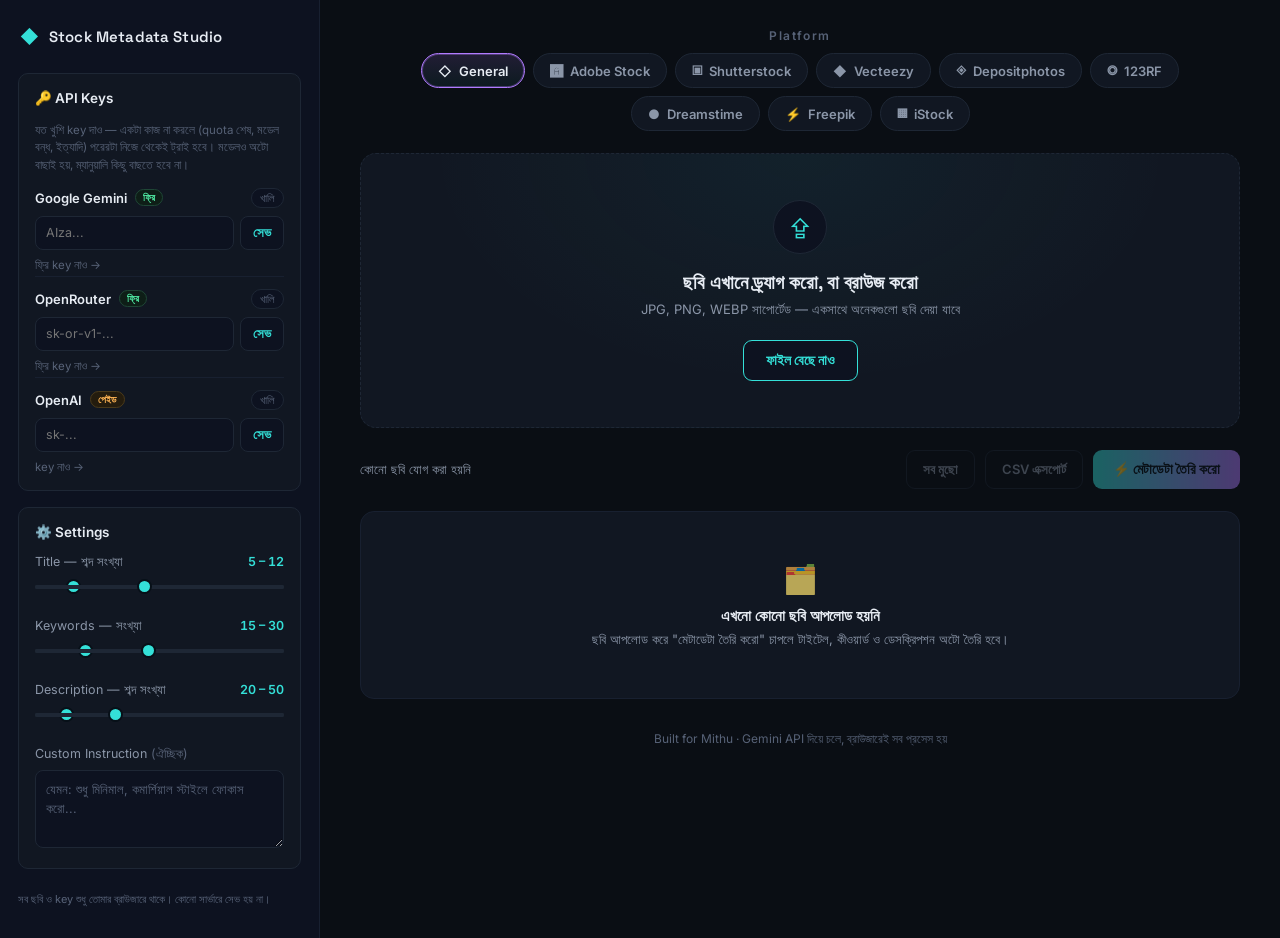
<file: index.html>
<!DOCTYPE html>
<html lang="bn">
<head>
<meta charset="UTF-8">
<meta name="viewport" content="width=device-width, initial-scale=1.0">
<title>Stock Metadata Studio</title>
<link rel="preconnect" href="https://fonts.googleapis.com">
<link href="https://fonts.googleapis.com/css2?family=Space+Grotesk:wght@500;600;700&family=Inter:wght@400;500;600;700&display=swap" rel="stylesheet">
<link rel="stylesheet" href="style.css">
</head>
<body>

<div class="app">

  <!-- ============ SIDEBAR ============ -->
  <aside class="sidebar">

    <div class="brand">
      <span class="brand-mark">◆</span>
      <span class="brand-name">Stock Metadata Studio</span>
    </div>

    <div class="card key-card">
      <div class="card-title" style="margin-bottom:6px;">
        <span>🔑 API Keys</span>
      </div>
      <p class="key-intro">
        যত খুশি key দাও — একটা কাজ না করলে (quota শেষ, মডেল বন্ধ, ইত্যাদি) পরেরটা
        নিজে থেকেই ট্রাই হবে। মডেলও অটো বাছাই হয়, ম্যানুয়ালি কিছু বাছতে হবে না।
      </p>
      <div id="providerList"></div>
    </div>

    <div class="card">
      <div class="card-title">
        <span>⚙️ Settings</span>
      </div>

      <div class="field">
        <div class="field-head">
          <span>Title — শব্দ সংখ্যা</span>
          <span class="range-readout" id="titleReadout">5 – 15</span>
        </div>
        <div class="dual-slider">
          <input type="range" id="titleMin" min="2" max="25" value="5">
          <input type="range" id="titleMax" min="2" max="25" value="15">
        </div>
      </div>

      <div class="field">
        <div class="field-head">
          <span>Keywords — সংখ্যা</span>
          <span class="range-readout" id="kwReadout">15 – 30</span>
        </div>
        <div class="dual-slider">
          <input type="range" id="kwMin" min="5" max="60" value="15">
          <input type="range" id="kwMax" min="5" max="60" value="30">
        </div>
      </div>

      <div class="field">
        <div class="field-head">
          <span>Description — শব্দ সংখ্যা</span>
          <span class="range-readout" id="descReadout">20 – 60</span>
        </div>
        <div class="dual-slider">
          <input type="range" id="descMin" min="5" max="150" value="20">
          <input type="range" id="descMax" min="5" max="150" value="60">
        </div>
      </div>

      <div class="field">
        <label class="field-label-solo" for="customPrompt">Custom Instruction <span class="optional">(ঐচ্ছিক)</span></label>
        <textarea id="customPrompt" rows="3" placeholder="যেমন: শুধু মিনিমাল, কমার্শিয়াল স্টাইলে ফোকাস করো..."></textarea>
      </div>
    </div>

    <div class="sidebar-footer">
      সব ছবি ও key শুধু তোমার ব্রাউজারে থাকে। কোনো সার্ভারে সেভ হয় না।
    </div>
  </aside>

  <!-- ============ MAIN ============ -->
  <main class="main">

    <div class="platform-bar">
      <span class="platform-eyebrow">Platform</span>
      <div class="platform-tabs" id="platformTabs">
        <!-- injected by JS -->
      </div>
    </div>

    <div class="dropzone" id="dropzone">
      <div class="dropzone-icon">⇪</div>
      <h2>ছবি এখানে ড্র্যাগ করো, বা ব্রাউজ করো</h2>
      <p class="dropzone-sub">JPG, PNG, WEBP সাপোর্টেড — একসাথে অনেকগুলো ছবি দেয়া যাবে</p>
      <input type="file" id="fileInput" accept="image/png, image/jpeg, image/webp" multiple hidden>
      <button class="btn-primary" id="browseBtn">ফাইল বেছে নাও</button>
    </div>

    <div class="action-row">
      <div class="queue-info" id="queueInfo">কোনো ছবি যোগ করা হয়নি</div>
      <div class="action-buttons">
        <button class="btn-ghost" id="clearBtn">সব মুছো</button>
        <button class="btn-ghost" id="exportBtn" disabled>CSV এক্সপোর্ট</button>
        <button class="btn-generate" id="generateBtn" disabled>⚡ মেটাডেটা তৈরি করো</button>
      </div>
    </div>

    <div class="results" id="results">
      <div class="empty-state" id="emptyState">
        <div class="empty-icon">🗂️</div>
        <h3>এখনো কোনো ছবি আপলোড হয়নি</h3>
        <p>ছবি আপলোড করে "মেটাডেটা তৈরি করো" চাপলে টাইটেল, কীওয়ার্ড ও ডেসক্রিপশন অটো তৈরি হবে।</p>
      </div>
      <div class="grid" id="grid"></div>
    </div>

    <footer class="footer">Built for Mithu · Gemini API দিয়ে চলে, ব্রাউজারেই সব প্রসেস হয়</footer>
  </main>

</div>

<script src="script.js"></script>
</body>
</html>
</file>
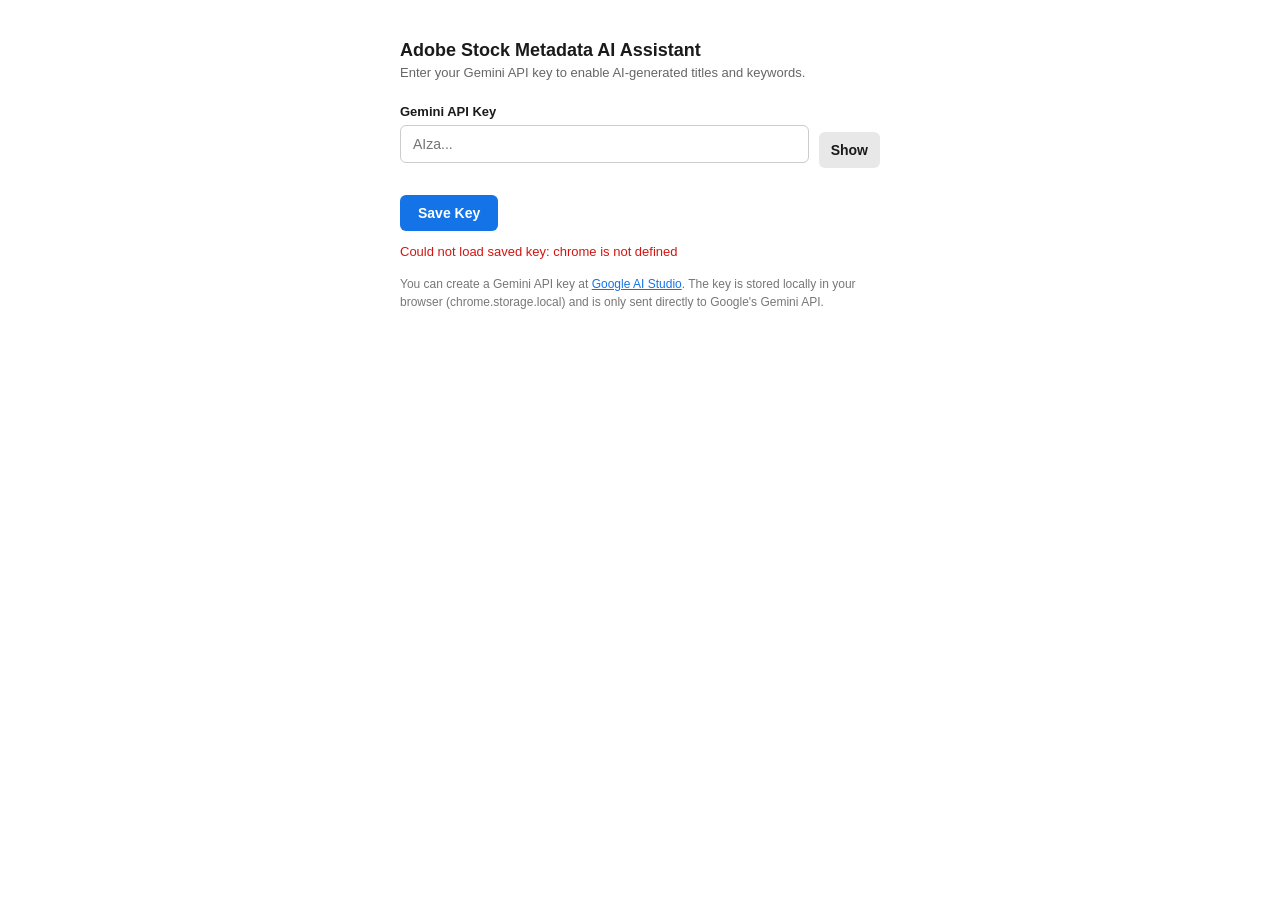
<file: options.html>
<!DOCTYPE html>
<html lang="en">
<head>
  <meta charset="UTF-8" />
  <title>Adobe Stock Metadata AI Assistant — Settings</title>
  <style>
    body {
      font-family: -apple-system, BlinkMacSystemFont, "Segoe UI", Roboto, sans-serif;
      max-width: 480px;
      margin: 40px auto;
      color: #1a1a1a;
      padding: 0 16px;
    }
    h1 {
      font-size: 18px;
      margin-bottom: 4px;
    }
    p.subtitle {
      color: #666;
      font-size: 13px;
      margin-top: 0;
      margin-bottom: 24px;
    }
    label {
      display: block;
      font-size: 13px;
      font-weight: 600;
      margin-bottom: 6px;
    }
    input[type="password"],
    input[type="text"] {
      width: 100%;
      box-sizing: border-box;
      padding: 10px 12px;
      font-size: 14px;
      border: 1px solid #ccc;
      border-radius: 6px;
      margin-bottom: 12px;
    }
    .row {
      display: flex;
      align-items: center;
      gap: 10px;
      margin-bottom: 20px;
    }
    button {
      background: #1473e6;
      color: #fff;
      border: none;
      border-radius: 6px;
      padding: 10px 18px;
      font-size: 14px;
      font-weight: 600;
      cursor: pointer;
    }
    button:hover {
      background: #0d66d0;
    }
    #toggleVisibility {
      background: #e8e8e8;
      color: #1a1a1a;
      padding: 10px 12px;
    }
    #toggleVisibility:hover {
      background: #d8d8d8;
    }
    #statusMessage {
      font-size: 13px;
      min-height: 18px;
    }
    #statusMessage.success { color: #268e6c; }
    #statusMessage.error { color: #d31510; }
    .help {
      font-size: 12px;
      color: #777;
      line-height: 1.5;
    }
    .help a {
      color: #1473e6;
    }
  </style>
</head>
<body>
  <h1>Adobe Stock Metadata AI Assistant</h1>
  <p class="subtitle">Enter your Gemini API key to enable AI-generated titles and keywords.</p>

  <label for="apiKeyInput">Gemini API Key</label>
  <div class="row">
    <input type="password" id="apiKeyInput" placeholder="AIza..." autocomplete="off" />
    <button type="button" id="toggleVisibility">Show</button>
  </div>

  <button type="button" id="saveButton">Save Key</button>
  <p id="statusMessage"></p>

  <p class="help">
    You can create a Gemini API key at
    <a href="https://aistudio.google.com/app/apikey" target="_blank" rel="noopener noreferrer">Google AI Studio</a>.
    The key is stored locally in your browser (chrome.storage.local) and is only sent directly to Google's Gemini API.
  </p>

  <script src="options.js"></script>
</body>
</html>
</file>
<file: style.css>
:root{
  --bg: #0a0e14;
  --panel: #111722;
  --panel-2: #0d1220;
  --border: #1e2735;
  --border-soft: #182030;
  --text: #e7ecf3;
  --text-dim: #8b96a8;
  --text-faint: #576277;
  --cyan: #34e0d8;
  --purple: #b17bff;
  --gradient: linear-gradient(90deg, var(--cyan), var(--purple));
  --danger: #ff6b6b;
  --radius: 10px;
  font-size: 15px;
}

*{box-sizing:border-box;}
html,body{margin:0;padding:0;}
body{
  background: var(--bg);
  color: var(--text);
  font-family: "Inter", -apple-system, sans-serif;
  min-height: 100vh;
}

h1,h2,h3, .brand-name{
  font-family: "Space Grotesk", "Inter", sans-serif;
}

button{ font-family: inherit; cursor: pointer; }
input, textarea{ font-family: inherit; }

.app{
  display: grid;
  grid-template-columns: 320px 1fr;
  min-height: 100vh;
}

/* ============ SIDEBAR ============ */
.sidebar{
  background: var(--panel-2);
  border-right: 1px solid var(--border-soft);
  padding: 22px 18px 30px;
  display: flex;
  flex-direction: column;
  gap: 16px;
  overflow-y: auto;
}

.brand{
  display: flex;
  align-items: center;
  gap: 10px;
  padding: 4px 2px 10px;
}
.brand-mark{
  color: var(--cyan);
  font-size: 18px;
}
.brand-name{
  font-weight: 600;
  font-size: 15px;
  letter-spacing: 0.01em;
}

.card{
  background: var(--panel);
  border: 1px solid var(--border);
  border-radius: var(--radius);
  padding: 16px;
}

.card-title{
  font-weight: 600;
  font-size: 13.5px;
  color: var(--text);
  margin-bottom: 14px;
  display:flex;
  align-items:center;
  justify-content:space-between;
}

.key-card{ display:flex; flex-direction:column; gap:10px; }
.key-intro{
  font-size: 11.5px;
  line-height: 1.5;
  color: var(--text-faint);
  margin: 0 0 4px;
}

.provider-row{
  border-top: 1px solid var(--border-soft);
  padding-top: 12px;
  margin-top: 4px;
  display: flex;
  flex-direction: column;
  gap: 8px;
}
.provider-row:first-child{ border-top: none; padding-top: 0; margin-top: 0; }

.provider-head{
  display:flex;
  align-items:center;
  gap: 8px;
  font-size: 13px;
  font-weight: 600;
}
.provider-tag{
  font-size: 10px;
  font-weight: 700;
  padding: 1px 7px;
  border-radius: 999px;
  letter-spacing: 0.02em;
}
.provider-tag.free{ color: #4ee6a0; background: #0e1e17; border: 1px solid #1f4636; }
.provider-tag.paid{ color: #ffb454; background: #241c0e; border: 1px solid #4a3a1a; }

.provider-status{
  margin-left: auto;
  font-size: 11px;
  font-weight: 500;
  color: var(--text-faint);
  background: var(--panel-2);
  border: 1px solid var(--border);
  padding: 2px 8px;
  border-radius: 999px;
  white-space: nowrap;
}
.provider-status.ok{ color: #4ee6a0; border-color: #1f4636; background:#0e1e17; }

.key-row{ display:flex; align-items:center; gap:8px; font-size:13.5px; font-weight:600; }
.key-icon{ font-size: 14px; }

.key-input-row{ display:flex; gap:6px; }
.key-input-row input{
  flex:1;
  background: var(--panel-2);
  border: 1px solid var(--border);
  color: var(--text);
  border-radius: 8px;
  padding: 8px 10px;
  font-size: 12.5px;
  min-width: 0;
}
.key-input-row input:focus{ outline: none; border-color: var(--cyan); }

.btn-small{
  background: var(--panel-2);
  border: 1px solid var(--border);
  color: var(--cyan);
  border-radius: 8px;
  padding: 8px 12px;
  font-size: 12.5px;
  font-weight: 600;
  white-space: nowrap;
}
.btn-small:hover{ border-color: var(--cyan); }

.key-help{
  font-size: 11.5px;
  color: var(--text-faint);
  text-decoration: none;
}
.key-help:hover{ color: var(--cyan); }

.field{ margin-bottom: 18px; }
.field:last-child{ margin-bottom: 0; }
.field-head{
  display:flex;
  justify-content: space-between;
  align-items: baseline;
  font-size: 12.5px;
  color: var(--text-dim);
  margin-bottom: 8px;
}
.range-readout{ color: var(--cyan); font-weight: 600; font-variant-numeric: tabular-nums; }

.field-label-solo{
  display:block;
  font-size: 12.5px;
  color: var(--text-dim);
  margin-bottom: 8px;
}
.optional{ color: var(--text-faint); font-weight: 400; }

.dual-slider{ position: relative; height: 22px; }
.dual-slider input[type=range]{
  position: absolute;
  width: 100%;
  top: 7px;
  left: 0;
  -webkit-appearance: none;
  appearance: none;
  background: transparent;
  pointer-events: none;
  margin: 0;
}
.dual-slider input[type=range]::-webkit-slider-runnable-track{
  height: 4px;
  background: var(--border);
  border-radius: 2px;
}
.dual-slider input[type=range]::-webkit-slider-thumb{
  -webkit-appearance: none;
  pointer-events: all;
  width: 15px;
  height: 15px;
  border-radius: 50%;
  background: var(--cyan);
  border: 2px solid #071018;
  margin-top: -5.5px;
  cursor: pointer;
}
.dual-slider input[type=range]::-moz-range-track{
  height: 4px;
  background: var(--border);
  border-radius: 2px;
}
.dual-slider input[type=range]::-moz-range-thumb{
  pointer-events: all;
  width: 13px;
  height: 13px;
  border-radius: 50%;
  background: var(--cyan);
  border: 2px solid #071018;
  cursor: pointer;
}

textarea{
  width: 100%;
  background: var(--panel-2);
  border: 1px solid var(--border);
  color: var(--text);
  border-radius: 8px;
  padding: 10px;
  font-size: 12.5px;
  resize: vertical;
  line-height: 1.5;
}
textarea:focus{ outline: none; border-color: var(--cyan); }
textarea::placeholder{ color: var(--text-faint); }

.sidebar-footer{
  margin-top: auto;
  padding-top: 6px;
  font-size: 11px;
  color: var(--text-faint);
  line-height: 1.5;
}

/* ============ MAIN ============ */
.main{
  padding: 28px 40px 40px;
  display: flex;
  flex-direction: column;
  gap: 22px;
  max-width: 1100px;
}

.platform-bar{ display:flex; flex-direction:column; align-items:center; gap:10px; }
.platform-eyebrow{
  font-size: 12px;
  letter-spacing: 0.12em;
  color: var(--text-faint);
  font-weight: 600;
}
.platform-tabs{
  display:flex;
  flex-wrap: wrap;
  justify-content: center;
  gap: 8px;
}
.platform-tab{
  background: var(--panel);
  border: 1px solid var(--border);
  color: var(--text-dim);
  padding: 8px 16px;
  border-radius: 999px;
  font-size: 13px;
  font-weight: 600;
  display:flex;
  align-items:center;
  gap:7px;
}
.platform-tab:hover{ border-color: var(--text-faint); color: var(--text); }
.platform-tab.active{
  border-color: var(--purple);
  color: var(--text);
  background: linear-gradient(180deg, rgba(177,123,255,0.14), rgba(52,224,216,0.06));
  box-shadow: 0 0 0 1px rgba(177,123,255,0.35) inset;
}

.dropzone{
  border: 1.5px dashed var(--border);
  border-radius: 16px;
  padding: 46px 20px;
  text-align: center;
  background: radial-gradient(ellipse at top, rgba(52,224,216,0.05), transparent 60%), var(--panel);
  transition: border-color .15s, background .15s;
}
.dropzone.drag{
  border-color: var(--cyan);
  background: radial-gradient(ellipse at top, rgba(52,224,216,0.12), transparent 60%), var(--panel);
}
.dropzone-icon{
  width: 54px; height: 54px;
  margin: 0 auto 16px;
  border-radius: 50%;
  background: var(--panel-2);
  border: 1px solid var(--border);
  display:flex; align-items:center; justify-content:center;
  font-size: 22px;
  color: var(--cyan);
}
.dropzone h2{ font-size: 19px; margin: 0 0 6px; font-weight: 600; }
.dropzone-sub{ color: var(--text-dim); font-size: 13px; margin: 0 0 22px; }

.btn-primary{
  background: var(--panel-2);
  border: 1px solid var(--cyan);
  color: var(--cyan);
  font-weight: 600;
  font-size: 13.5px;
  padding: 11px 22px;
  border-radius: 9px;
}
.btn-primary:hover{ background: rgba(52,224,216,0.08); }

.action-row{
  display:flex;
  align-items:center;
  justify-content: space-between;
  gap: 14px;
}
.queue-info{ font-size: 13px; color: var(--text-dim); }
.action-buttons{ display:flex; gap: 10px; }

.btn-ghost{
  background: transparent;
  border: 1px solid var(--border);
  color: var(--text-dim);
  padding: 10px 16px;
  border-radius: 9px;
  font-size: 13px;
  font-weight: 600;
}
.btn-ghost:hover:not(:disabled){ border-color: var(--text-faint); color: var(--text); }
.btn-ghost:disabled{ opacity: 0.4; cursor: not-allowed; }

.btn-generate{
  background: var(--gradient);
  border: none;
  color: #08131a;
  padding: 10px 20px;
  border-radius: 9px;
  font-size: 13.5px;
  font-weight: 700;
}
.btn-generate:disabled{ opacity: 0.4; cursor: not-allowed; }
.btn-generate:hover:not(:disabled){ filter: brightness(1.08); }

.results{ min-height: 120px; }
.empty-state{
  text-align: center;
  padding: 50px 20px;
  border: 1px solid var(--border-soft);
  border-radius: 14px;
  background: var(--panel);
}
.empty-icon{ font-size: 28px; margin-bottom: 10px; opacity: 0.7; }
.empty-state h3{ font-size: 15px; margin: 0 0 6px; }
.empty-state p{ font-size: 13px; color: var(--text-dim); margin: 0; }

.grid{
  display: flex;
  flex-direction: column;
  gap: 12px;
}

.item-card{
  display: grid;
  grid-template-columns: 88px 1fr auto;
  gap: 16px;
  background: var(--panel);
  border: 1px solid var(--border);
  border-radius: 12px;
  padding: 14px;
  align-items: start;
}

.item-thumb{
  width: 88px; height: 88px;
  border-radius: 8px;
  object-fit: cover;
  background: var(--panel-2);
  border: 1px solid var(--border);
}

.item-body{ display:flex; flex-direction:column; gap: 8px; min-width: 0; }
.item-filename{
  font-size: 12px;
  color: var(--text-faint);
  overflow: hidden;
  text-overflow: ellipsis;
  white-space: nowrap;
}

.item-field label{
  font-size: 11px;
  color: var(--text-faint);
  font-weight: 600;
  letter-spacing: 0.03em;
  display:block;
  margin-bottom: 3px;
}
.item-field input, .item-field textarea{
  width: 100%;
  background: var(--panel-2);
  border: 1px solid var(--border);
  color: var(--text);
  border-radius: 7px;
  padding: 7px 9px;
  font-size: 13px;
}
.item-field textarea{ resize: vertical; line-height: 1.4; }
.item-field input:focus, .item-field textarea:focus{ outline:none; border-color: var(--cyan); }

.item-status{
  display:flex;
  flex-direction:column;
  align-items:flex-end;
  gap: 8px;
}
.status-pill{
  font-size: 11px;
  font-weight: 600;
  padding: 3px 10px;
  border-radius: 999px;
  border: 1px solid var(--border);
  color: var(--text-faint);
  white-space: nowrap;
}
.status-pill.pending{ color: var(--text-faint); }
.status-pill.working{ color: var(--cyan); border-color: rgba(52,224,216,0.4); }
.status-pill.done{ color: #4ee6a0; border-color: #1f4636; }
.status-pill.error{ color: var(--danger); border-color: rgba(255,107,107,0.4); }

.used-provider{
  font-size: 10.5px;
  color: var(--text-faint);
  text-align: right;
  white-space: nowrap;
}

.item-remove{
  background: none;
  border: none;
  color: var(--text-faint);
  font-size: 16px;
  padding: 2px 4px;
}
.item-remove:hover{ color: var(--danger); }

.footer{
  text-align: center;
  color: var(--text-faint);
  font-size: 12px;
  padding-top: 10px;
}

@media (max-width: 860px){
  .app{ grid-template-columns: 1fr; }
  .sidebar{ border-right: none; border-bottom: 1px solid var(--border-soft); }
  .main{ padding: 22px 18px 34px; }
  .item-card{ grid-template-columns: 64px 1fr; }
  .item-status{ grid-column: 1 / -1; flex-direction: row; justify-content: space-between; align-items:center; }
  .item-thumb{ width:64px; height:64px; }
}
</file>
